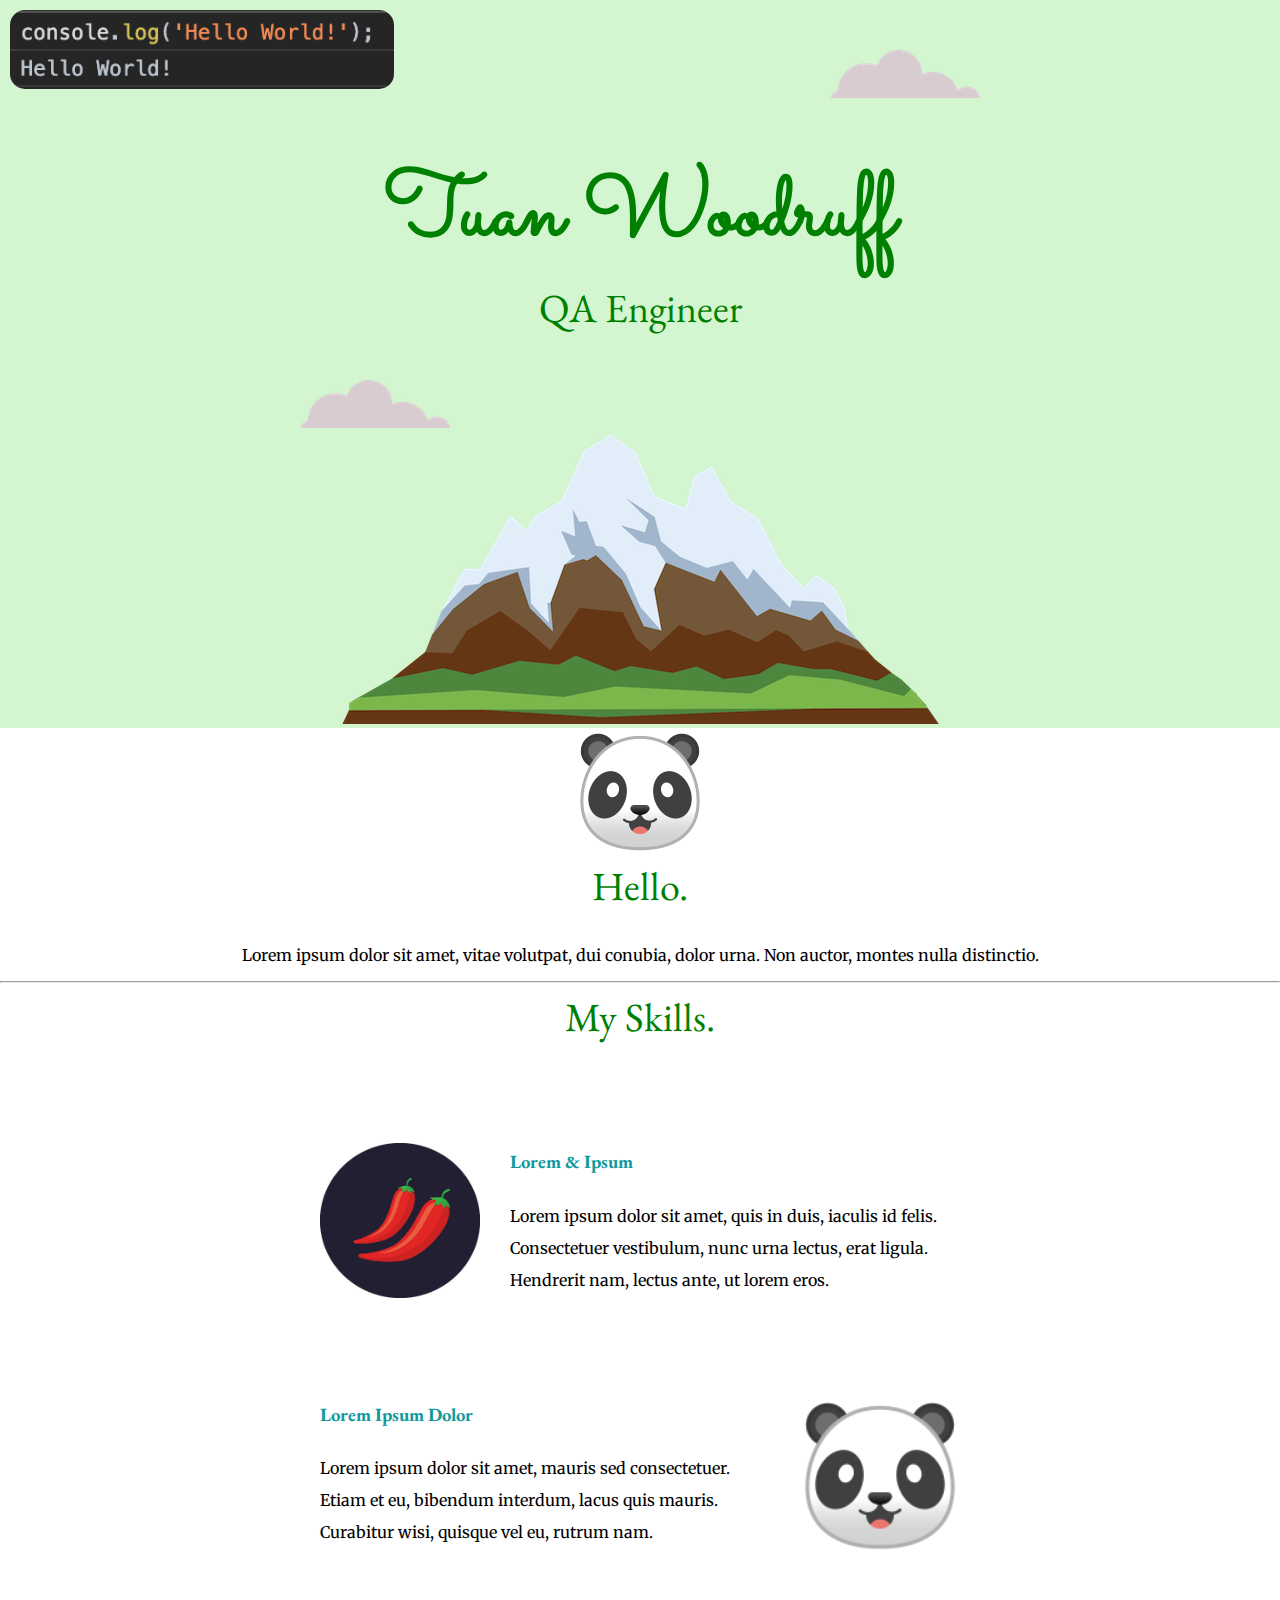
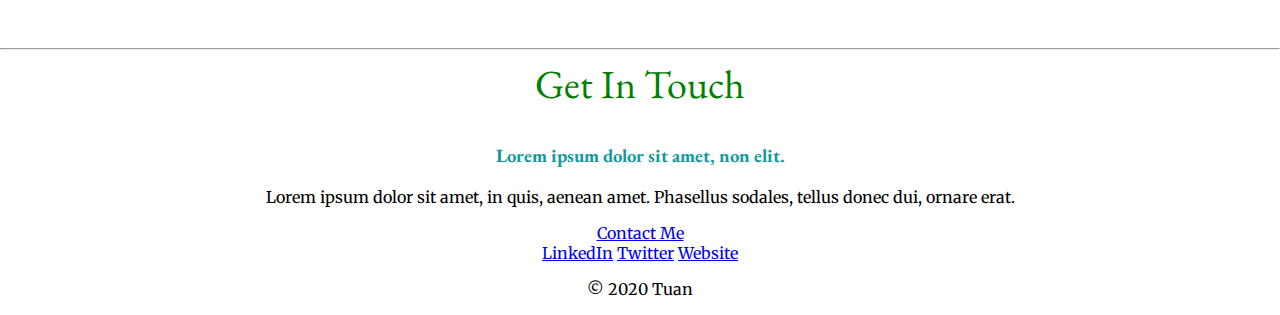
<file: index.html>
<!DOCTYPE html>
<html lang="en" dir="ltr">
  <head>
    <meta charset="utf-8">
    <title>Tuan Woodruff</title>
    <link rel="stylesheet" href="css/styles.css">
    <link rel="icon" href="images/Panda icon.png">
    <link href="https://fonts.googleapis.com/css?family=EB+Garamond|Merriweather|Sacramento&display=swap" rel="stylesheet">

  </head>
  <body>
    <div class="top-container">
      <img class='hello-world' src="images/hello-world.png" alt="hello world!">
      <img class='top-cloud' src="images/cloud.png" alt="cloud image">
      <h1 class="header">Tuan Woodruff</h1>
      <h2>QA Engineer</h2>
      <img class='bottom-cloud'src="images/cloud.png" alt="cloud image">
      <img src="images/mountain.png" alt="mountain image">

    </div>

    <div class="middle-container">
      <div class="profile">
        <img src="images/Panda icon.png" alt="Panda">
        <h2>Hello.</h2>
        <p>Lorem ipsum dolor sit amet, vitae volutpat, dui conubia, dolor urna. Non auctor, montes nulla distinctio.</p>
      </div>
      <hr>
      <div class="skills">
        <h2>My Skills.</h2>
        <div class="skill-row">
          <img class="skill-left-icon" src="images/chillies.png" alt="">
          <h3>Lorem & Ipsum</h3>
          <p>Lorem ipsum dolor sit amet, quis in duis, iaculis id felis. Consectetuer vestibulum, nunc urna lectus, erat ligula. Hendrerit nam, lectus ante, ut lorem eros.</p>
        </div>
        <div class="skill-row">
          <img class="skill-right-icon" src="images/Panda icon.png" alt="">
          <h3>Lorem Ipsum Dolor</h3>
          <p>Lorem ipsum dolor sit amet, mauris sed consectetuer. Etiam et eu, bibendum interdum, lacus quis mauris. Curabitur wisi, quisque vel eu, rutrum nam.</p>
        </div>
      </div>
      <hr>
      <div class="contact-me">
        <h2>Get In Touch</h2>
        <h3>Lorem ipsum dolor sit amet, non elit.</h3>
        <p>Lorem ipsum dolor sit amet, in quis, aenean amet. Phasellus sodales, tellus donec dui, ornare erat.</p>
        <a href="pages/contact.html">Contact Me</a>
      </div>
    </div>


    <div class="bottom-container">
      <a class="footer-link" href="https://www.google.com">LinkedIn</a>
      <a class="footer-link" href="https://www.google.com">Twitter</a>
      <a class="footer-link" href="https://www.google.com">Website</a>
      <p>© 2020 Tuan</p>
    </div>

  </body>
</html>
</file>
<file: css/styles.css>
body{
  margin: 0;
  text-align: center;
  font-family: 'Merriweather', serif;
}

h1{
  font-family: 'Sacramento', cursive;
  font-size: 5.62rem;
  margin: 50px auto 0 auto;
  color: green;
}

h2{
  font-family: 'EB Garamond', serif;
  font-size: 2.5rem;
  margin-top: 0;
  color: green;
  font-weight: normal;
}

h3{
  font-family: 'EB Garamond', serif;
  color: #11999E;
}


.top-container{
  background-color: #d3f6d1;
  position: relative;
  padding-top: 100px;
}

.skill-row{
  width: 50%;
  margin: 100px auto;
  text-align: left;
  line-height: 2;
}

.skill-left-icon{
  width: 25%;
  float: left;
  margin-right: 30px;
}

.skill-right-icon{
  width: 25%;
  float: right;
  margin-left: 30px;
}

.top-cloud{
  position: absolute;
  right: 300px;
  top: 50px;
}

.bottom-cloud{
  position: absolute;
  left: 300px;
  bottom: 300px;
}

.hello-world{
  position: absolute;
  top: 10px;
  left: 10px;
  width: 30%;
  border-radius: 15px;
}
</file>
